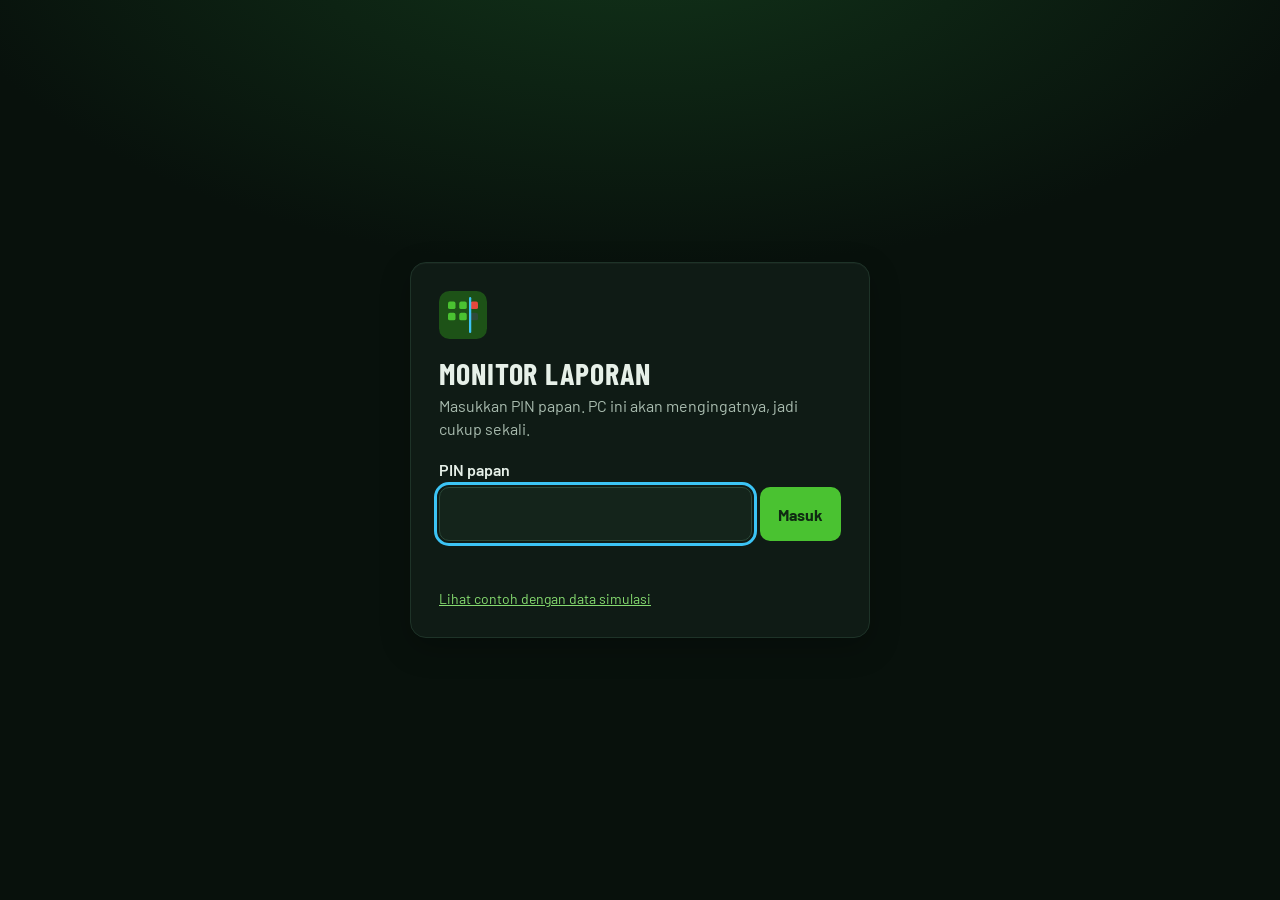
<file: index.html>
<!DOCTYPE html>
<html lang="id">
<head>
<meta charset="utf-8">
<meta name="viewport" content="width=device-width, initial-scale=1">
<meta name="referrer" content="no-referrer">
<meta name="robots" content="noindex, nofollow">
<meta name="color-scheme" content="dark light">
<meta name="theme-color" content="#0E2A0C">
<title>Monitor Laporan</title>
<link rel="icon" href="favicon.svg" type="image/svg+xml">
<link rel="preload" href="fonts/barlow-condensed-700.woff2" as="font" type="font/woff2" crossorigin>
<link rel="stylesheet" href="board.css">
</head>
<body>

<svg width="0" height="0" style="position:absolute" aria-hidden="true">
  <symbol id="i-ok" viewBox="0 0 24 24"><path d="M5 12.5l4.5 4.5L19 7.5" fill="none" stroke="currentColor" stroke-width="3" stroke-linecap="round" stroke-linejoin="round"/></symbol>
  <symbol id="i-no" viewBox="0 0 24 24"><path d="M6.5 6.5l11 11M17.5 6.5l-11 11" fill="none" stroke="currentColor" stroke-width="3" stroke-linecap="round"/></symbol>
  <symbol id="i-wait" viewBox="0 0 24 24"><circle cx="12" cy="12" r="8.5" fill="none" stroke="currentColor" stroke-width="2.4"/><path d="M12 7.5V12l3 2" fill="none" stroke="currentColor" stroke-width="2.4" stroke-linecap="round"/></symbol>
  <symbol id="i-close" viewBox="0 0 24 24"><path d="M6 6l12 12M18 6L6 18" fill="none" stroke="currentColor" stroke-width="2.2" stroke-linecap="round"/></symbol>
  <symbol id="i-moon" viewBox="0 0 24 24"><path d="M20 14.5A8 8 0 0 1 9.5 4a8 8 0 1 0 10.5 10.5z" fill="none" stroke="currentColor" stroke-width="2" stroke-linejoin="round"/></symbol>
  <symbol id="i-prev" viewBox="0 0 24 24"><path d="M14.5 6l-6 6 6 6" fill="none" stroke="currentColor" stroke-width="2.4" stroke-linecap="round" stroke-linejoin="round"/></symbol>
  <symbol id="i-refresh" viewBox="0 0 24 24"><path d="M19.5 12a7.5 7.5 0 1 1-2.2-5.3" fill="none" stroke="currentColor" stroke-width="2.3" stroke-linecap="round"/><path d="M19.8 3.8v4.4h-4.4" fill="none" stroke="currentColor" stroke-width="2.3" stroke-linecap="round" stroke-linejoin="round"/></symbol>
  <symbol id="i-alert" viewBox="0 0 24 24"><path d="M12 3.5l9.5 16.5h-19z" fill="none" stroke="currentColor" stroke-width="2.2" stroke-linejoin="round"/><path d="M12 10v4.5M12 17.4v.1" stroke="currentColor" stroke-width="2.4" stroke-linecap="round"/></symbol>
  <symbol id="i-lock" viewBox="0 0 24 24"><rect x="5" y="10.5" width="14" height="10" rx="2.5" fill="none" stroke="currentColor" stroke-width="2.2"/><path d="M8.5 10.5V8a3.5 3.5 0 0 1 7 0v2.5" fill="none" stroke="currentColor" stroke-width="2.2"/></symbol>
  <symbol id="i-full" viewBox="0 0 24 24"><path d="M4 9V4h5M20 9V4h-5M4 15v5h5M20 15v5h-5" fill="none" stroke="currentColor" stroke-width="2.2" stroke-linecap="round" stroke-linejoin="round"/></symbol>
</svg>

<!-- Shown instead of the board when the link carries no key -->
<div class="gate" id="gate" hidden>
  <div class="gate-card">
    <img src="favicon.svg" alt="" width="48" height="48">
    <h1>Monitor Laporan</h1>
    <p id="gate-text">Masukkan PIN papan. PC ini akan mengingatnya, jadi cukup sekali.</p>
    <form id="gate-form" novalidate>
      <label for="gate-pin">PIN papan</label>
      <div class="gate-row">
        <input id="gate-pin" name="pin" class="pin" type="password" inputmode="numeric" autocomplete="off" maxlength="12"
          spellcheck="false" aria-describedby="gate-error" required>
        <button type="submit" id="gate-go">Masuk</button>
      </div>
      <p class="gate-error" id="gate-error" role="alert"></p>
    </form>
    <p class="gate-foot"><a href="?demo">Lihat contoh dengan data simulasi</a></p>
  </div>
</div>

<div class="app" id="app" hidden>
  <a class="skip" href="#boards">Langsung ke papan</a>
  <header class="top">
    <div class="brand" translate="no">
      <img src="favicon.svg" alt="" width="40" height="40">
      <div>
        <h1>Monitor Laporan</h1>
        <p>Security Officer &amp; Patrol · PT&nbsp;Prabhu</p>
      </div>
    </div>

    <nav class="shiftnav" aria-label="Pilih shift">
      <div class="shiftname">
        <b id="shift-name" translate="no">Shift</b>
        <span id="shift-date"></span>
      </div>
      <div class="pickers">
        <label class="sr-only" for="pick-date">Tanggal shift</label>
        <input type="date" id="pick-date" name="tgl" autocomplete="off">
        <label class="sr-only" for="pick-shift">Shift</label>
        <select id="pick-shift" name="shift">
          <option value="MALAM">Malam · 00–08</option>
          <option value="PAGI">Pagi · 08–16</option>
          <option value="SORE">Sore · 16–24</option>
        </select>
        <button type="button" id="live" class="livebtn" aria-pressed="true"><i></i><span>Langsung</span></button>
        <button type="button" id="refresh" class="iconbtn refresh" aria-label="Muat ulang data" title="Muat ulang data"><svg aria-hidden="true" focusable="false"><use href="#i-refresh"/></svg></button>
      </div>
    </nav>

    <div class="clock">
      <b id="clock">--:--</b>
      <span id="conn" class="conn"><i></i><span id="conn-text">Menyambung…</span></span>
    </div>
    <div class="topbtns">
      <button class="iconbtn" id="full" type="button" aria-label="Layar penuh" title="Layar penuh"><svg aria-hidden="true" focusable="false"><use href="#i-full"/></svg></button>
      <button class="iconbtn" id="theme" type="button" aria-label="Ganti mode terang / gelap" title="Mode terang / gelap"><svg aria-hidden="true" focusable="false"><use href="#i-moon"/></svg></button>
      <button class="iconbtn" id="logout" type="button" aria-label="Keluar dari papan di PC ini" title="Keluar (PC ini akan minta PIN lagi)"><svg aria-hidden="true" focusable="false"><use href="#i-lock"/></svg></button>
    </div>
  </header>

  <div class="banner" id="banner" hidden></div>

  <section class="tally" aria-label="Ringkasan shift">
    <div class="t miss"><span class="ico"><svg aria-hidden="true" focusable="false"><use href="#i-no"/></svg></span><b id="n-miss">0</b><span>belum<br>dikirim</span></div>
    <div class="t wait"><span class="ico"><svg aria-hidden="true" focusable="false"><use href="#i-wait"/></svg></span><b id="n-wait">0</b><span>menunggu<br>(&le;&nbsp;<span class="grace">30</span>&nbsp;menit)</span></div>
    <div class="t sent"><span class="ico"><svg aria-hidden="true" focusable="false"><use href="#i-ok"/></svg></span><b id="n-sent">0</b><span>terkirim<br><em id="n-late"></em></span></div>
    <div class="t future"><b id="n-future">0</b><span>belum<br>waktunya</span></div>
    <p class="sr-only" role="status" aria-atomic="true" id="status-line"></p>
    <div class="zones" role="group" aria-label="Pilih area">
      <button type="button" data-zone="" aria-pressed="true">Semua</button>
      <button type="button" data-zone="South Area" aria-pressed="false">South</button>
      <button type="button" data-zone="North Area" aria-pressed="false">North</button>
    </div>
  </section>

  <main class="layout">
    <div class="boards" id="boards" tabindex="-1">
      <div class="now" id="now" hidden><span id="now-label"></span></div>
      <section class="sec" id="sec-security" aria-label="Security Officer"></section>
      <section class="sec" id="sec-patrol" aria-label="Patrol"></section>
    </div>

    <aside class="rail" aria-label="Perlu perhatian">
      <div class="panel">
        <h2>Belum dikirim <span class="n" id="alert-n">0</span></h2>
        <ul class="alerts" id="alerts"></ul>
      </div>
      <div class="panel">
        <h2>Baru masuk</h2>
        <ul class="feed" id="feed"></ul>
      </div>
      <details class="panel key" open>
        <summary><h2>Keterangan</h2></summary>
        <div class="keylist">
          <div><span class="cell s-sent"><svg aria-hidden="true" focusable="false"><use href="#i-ok"/></svg></span> Tersimpan di aplikasi, dengan jamnya</div>
          <div><span class="cell s-late"><em>telat</em></span> Masuk, tapi lewat <span class="grace">30</span> menit dari jadwal</div>
          <div><span class="cell s-wait"><svg aria-hidden="true" focusable="false"><use href="#i-wait"/></svg></span> Sudah jadwalnya, masih dalam <span class="grace">30</span> menit</div>
          <div><span class="cell s-miss"><svg aria-hidden="true" focusable="false"><use href="#i-no"/></svg></span> Lewat <span class="grace">30</span> menit, belum ada laporan</div>
          <div><span class="cell s-future"></span> Belum waktunya</div>
          <div><span class="pip"><i class="s-sent"></i><i></i></span> Titik patroli: atas Berangkat, bawah Kembali</div>
          <div><span class="pip rawan"><i></i><i></i></span> Garis oranye di bawah: titik rawan</div>
        </div>
      </details>
    </aside>
  </main>

  <footer class="foot" id="foot">
    Hijau berarti laporan sudah tersimpan di HP petugas dan tercatat di server; belum tentu pesan WhatsApp-nya terkirim.
    Titik patroli tidak punya jam: merah hanya setelah Akhir Shift lewat <span class="grace">30</span> menit.
    <span id="lists-note"></span>
  </footer>
</div>

<dialog id="detail" aria-labelledby="dlg-title">
  <div class="dlg-head">
    <div><h3 id="dlg-title"></h3><p id="dlg-sub"></p></div>
    <button type="button" id="dlg-close" class="iconbtn" aria-label="Tutup"><svg aria-hidden="true" focusable="false"><use href="#i-close"/></svg></button>
  </div>
  <div class="dlg-body" id="dlg-body"></div>
</dialog>

<script src="config.js"></script>
<script src="board.js"></script>
</body>
</html>
</file>
<file: board.css>
/* Monitor Laporan — board styles.
   The Laporan Tim app's tokens and type (Barlow / Barlow Condensed, Prabhu green), tuned for a wall screen:
   dark by default, problems loud, everything that is fine quiet. */

@font-face { font-family: 'Barlow'; font-weight: 400; font-display: swap; src: url('fonts/barlow-400.woff2') format('woff2'); }
@font-face { font-family: 'Barlow'; font-weight: 500; font-display: swap; src: url('fonts/barlow-500.woff2') format('woff2'); }
@font-face { font-family: 'Barlow'; font-weight: 600; font-display: swap; src: url('fonts/barlow-600.woff2') format('woff2'); }
@font-face { font-family: 'Barlow'; font-weight: 700; font-display: swap; src: url('fonts/barlow-700.woff2') format('woff2'); }
@font-face { font-family: 'Barlow Condensed'; font-weight: 600; font-display: swap; src: url('fonts/barlow-condensed-600.woff2') format('woff2'); }
@font-face { font-family: 'Barlow Condensed'; font-weight: 700; font-display: swap; src: url('fonts/barlow-condensed-700.woff2') format('woff2'); }

:root {
  /* night (default) */
  --page: #08110C;
  --surface: #0F1B15;
  --surface-2: #14241B;
  --raise: #182C21;
  --ink: #E6F0E8;
  --ink-2: #A9BCAF;
  --ink-3: #849A8B;
  --line: #1E3328;
  --line-strong: #2C4838;
  --leaf: #4AC231;
  --leaf-ink: #86DC70;
  --leaf-soft: #17331C;
  --alarm: #C9372C;
  --on-alarm: #FFFFFF;
  --alarm-ink: #FF8F85;
  --amber-ink: #F2B75C;
  --amber-soft: #2E220C;
  --amber-line: #8A6420;
  --sky: #3CC4F5;
  --sky-ink: #03222E;
  --bar: #0B2209;
  --bar-ink: #FFFFFF;
  --bar-ink-2: #B5CCB9;
  --pip-off: #1F3428;
  --glow: #12351A;
  --shadow: 0 1px 0 rgba(255, 255, 255, .03) inset, 0 10px 30px rgba(0, 0, 0, .25);

  --font: "Barlow", "Segoe UI", Roboto, Arial, sans-serif;
  --display: "Barlow Condensed", "Barlow", "Segoe UI", sans-serif;
  --cols: minmax(176px, 236px) repeat(9, minmax(54px, 1fr)) minmax(78px, 100px);
  --gap: 6px;
  --step: 80px;           /* one hour column, set by board.js for the sweep's wake */
  --ease: cubic-bezier(.2, .7, .2, 1);
  color-scheme: dark;
}
:root[data-theme="light"] {
  --page: #EEF3EF;
  --surface: #FFFFFF;
  --surface-2: #F4F8F5;
  --raise: #FFFFFF;
  --ink: #10241A;
  --ink-2: #4A5F52;
  --ink-3: #5F7466;
  --line: #D4DFD7;
  --line-strong: #B8C8BD;
  --leaf-ink: #2B7A1B;
  --leaf-soft: #E3F5DD;
  --alarm: #C0342B;
  --alarm-ink: #B0271F;
  --amber-ink: #8A5300;
  --amber-soft: #FFF1D9;
  --amber-line: #E0A84A;
  --sky: #0193CF;
  --sky-ink: #FFFFFF;
  --bar: #1D5217;
  --pip-off: #E3EBE5;
  --glow: #D7EED0;
  --shadow: 0 1px 2px rgba(16, 36, 26, .06), 0 8px 24px rgba(16, 36, 26, .06);
  color-scheme: light;
}

* { box-sizing: border-box; }
html { -webkit-text-size-adjust: 100%; }
body { margin: 0; background: var(--page); color: var(--ink); font: 16px/1.45 var(--font); min-height: 100dvh; }
button { font: inherit; color: inherit; }
button, a, summary { touch-action: manipulation; }
:focus-visible { outline: 3px solid var(--sky); outline-offset: 2px; }
[hidden] { display: none !important; }
.sr-only { position: absolute; width: 1px; height: 1px; overflow: hidden; clip: rect(0 0 0 0); white-space: nowrap; }
.num { font-variant-numeric: tabular-nums; }

.iconbtn { width: 40px; height: 40px; border-radius: 10px; border: 1px solid transparent; background: transparent;
  display: grid; place-items: center; cursor: pointer; color: inherit; }
.iconbtn svg { width: 20px; height: 20px; }
.iconbtn:hover { background: rgba(255, 255, 255, .12); }
.iconbtn:active { background: rgba(255, 255, 255, .2); }
.skip { position: absolute; left: 12px; top: -60px; z-index: 50; background: var(--sky); color: var(--sky-ink); padding: 10px 16px;
  border-radius: 10px; font-weight: 700; text-decoration: none; }
.skip:focus { top: 12px; }
.boards:focus { outline: none; }
.iconbtn:disabled { opacity: .35; cursor: default; background: none; }

/* ------------------------------------------------------------------ gate */
.gate { min-height: 100dvh; display: grid; place-items: center; padding: 24px;
  background: radial-gradient(1200px 600px at 50% -10%, var(--glow) 0%, var(--page) 60%); }
.gate-card { width: min(460px, 100%); background: var(--surface); border: 1px solid var(--line); border-radius: 16px; padding: 28px; box-shadow: var(--shadow); }
.gate-card h1 { margin: 14px 0 6px; font: 700 30px/1 var(--display); text-transform: uppercase; letter-spacing: .03em; }
.gate-card p { color: var(--ink-2); margin: 0 0 18px; }
.gate-card code { background: var(--surface-2); padding: 1px 6px; border-radius: 5px; }
.gate-card label { display: block; font-weight: 600; margin-bottom: 6px; }
.gate-row { display: flex; gap: 8px; }
.gate-row input { flex: 1; min-width: 0; height: 46px; border-radius: 10px; border: 1px solid var(--line-strong); background: var(--surface-2);
  color: var(--ink); padding: 0 12px; font: 500 16px var(--font); }
.gate-row button { height: 46px; border: 0; border-radius: 10px; padding: 0 18px; background: var(--leaf); color: #0F2A12; font-weight: 700; cursor: pointer; }
.gate-row button:hover { background: #5BD142; }
.gate-row button:disabled { opacity: .6; cursor: progress; }
.gate-row input.pin { font: 700 26px var(--display); letter-spacing: .35em; text-align: center; height: 54px; }
.gate-row input.pin + button { height: 54px; }
.gate-error { min-height: 1.4em; margin: 10px 0 0 !important; color: var(--alarm-ink) !important; font-weight: 600; font-size: 14px; }
.gate-foot { margin: 18px 0 0 !important; font-size: 14px; }
.gate-foot a { color: var(--leaf-ink); }

/* ------------------------------------------------------------------ top bar */
.top { background: var(--bar); color: var(--bar-ink); display: flex; align-items: center; gap: 28px;
  padding: 12px 28px; border-bottom: 3px solid var(--leaf); position: relative; }
.brand { display: flex; align-items: center; gap: 12px; }
.brand img { border-radius: 10px; }
.brand h1 { margin: 0; font: 700 28px/1 var(--display); letter-spacing: .04em; text-transform: uppercase; }
.brand p { margin: 3px 0 0; font-size: 13px; color: var(--bar-ink-2); }

.shiftnav { display: flex; flex-direction: column; gap: 7px; padding-left: 26px; border-left: 1px solid rgba(255, 255, 255, .16); }
.shiftname { min-width: 230px; }
.pickers { display: flex; align-items: center; gap: 6px; flex-wrap: wrap; }
/* native controls on the dark bar: explicit colours (Windows dark mode leaves them white otherwise) */
.pickers input[type=date], .pickers select { height: 34px; border-radius: 8px; border: 1px solid rgba(255, 255, 255, .28);
  background-color: rgba(255, 255, 255, .08); color: var(--bar-ink); font: 600 14px var(--font); padding: 0 10px;
  color-scheme: dark; cursor: pointer; }
.pickers select option { background-color: #0F1B15; color: #E6F0E8; }
.pickers input[type=date]:hover, .pickers select:hover { background-color: rgba(255, 255, 255, .14); }
.refresh { width: 34px; height: 34px; }
.refresh svg { width: 18px; height: 18px; }
.refresh.busy svg { animation: spin .9s linear infinite; }
@keyframes spin { to { transform: rotate(360deg); } }
.shiftname b { display: block; font: 700 22px/1.05 var(--display); letter-spacing: .03em; text-transform: uppercase; }
.shiftname span { font-size: 14px; color: var(--bar-ink-2); }
.livebtn { margin-left: 2px; display: inline-flex; align-items: center; gap: 8px; height: 34px; padding: 0 14px; border-radius: 999px;
  border: 1px solid rgba(255, 255, 255, .28); background: transparent; color: var(--bar-ink); cursor: pointer; font-weight: 600; font-size: 14px; }
.livebtn i { position: relative; width: 9px; height: 9px; border-radius: 50%; background: var(--bar-ink-2); }
.livebtn[aria-pressed="true"] { background: rgba(74, 194, 49, .16); border-color: var(--leaf); }
.livebtn:hover { background: rgba(255, 255, 255, .1); }
.livebtn[aria-pressed="true"]:hover { background: rgba(74, 194, 49, .26); }
.livebtn[aria-pressed="true"] i { background: var(--leaf); }
.livebtn i.blip::after { content: ''; position: absolute; inset: 0; border-radius: 50%; background: var(--leaf);
  animation: ring 1.1s var(--ease) 1 forwards; }
@keyframes ring { from { transform: scale(1); opacity: .7; } to { transform: scale(3.2); opacity: 0; } }

.clock { margin-left: auto; text-align: right; }
.clock b { display: block; font: 700 52px/0.95 var(--display); font-variant-numeric: tabular-nums; letter-spacing: .01em; }
.clock b small { font-size: 24px; color: var(--bar-ink-2); margin-left: 3px; }
.conn { display: inline-flex; align-items: center; gap: 7px; font-size: 13px; color: var(--bar-ink-2); margin-top: 4px; }
.conn i { width: 8px; height: 8px; border-radius: 50%; background: var(--bar-ink-2); }
.conn.ok i { background: var(--leaf); }
.conn.stale i, .conn.wait i { background: var(--amber-ink); }
.conn.error i { background: #FF6B60; }
.topbtns { display: flex; gap: 4px; }

.banner { display: flex; align-items: center; gap: 12px; padding: 10px 28px; font-size: 15px; font-weight: 500;
  background: var(--amber-soft); color: var(--amber-ink); border-bottom: 1px solid var(--amber-line); }
.banner svg { width: 18px; height: 18px; flex: none; }
.banner button { margin-left: auto; background: var(--surface); color: var(--amber-ink); border: 1px solid var(--amber-line);
  border-radius: 8px; padding: 5px 12px; cursor: pointer; font-weight: 600; }

/* ------------------------------------------------------------------ tally */
.tally { display: flex; flex-wrap: wrap; align-items: center; gap: 12px 38px; padding: 20px 28px 6px; }
.t { display: flex; align-items: center; gap: 11px; }
.t b { font: 700 46px/1 var(--display); font-variant-numeric: tabular-nums; }
.t > span:last-child { font-size: 15px; color: var(--ink-2); line-height: 1.2; }
.t em { font-style: normal; color: var(--amber-ink); }
.t .ico { width: 32px; height: 32px; border-radius: 9px; display: grid; place-items: center; flex: none; }
.t .ico svg { width: 18px; height: 18px; }
.t.miss .ico { background: var(--alarm); color: var(--on-alarm); }
.t.miss b { color: var(--alarm-ink); }
.t.miss.zero b { color: var(--ink-3); }
.t.miss.zero .ico { background: var(--surface-2); color: var(--ink-3); }
.t.wait .ico { background: var(--amber-soft); color: var(--amber-ink); border: 1.5px dashed var(--amber-line); }
.t.sent .ico { background: var(--leaf-soft); color: var(--leaf-ink); }
.t.future b { color: var(--ink-3); font-size: 32px; }
.zones { margin-left: auto; display: flex; border: 1px solid var(--line-strong); border-radius: 11px; overflow: hidden; }
.zones button { background: var(--surface); border: 0; height: 42px; padding: 0 20px; cursor: pointer; font-weight: 600; color: var(--ink-2); }
.zones button + button { border-left: 1px solid var(--line-strong); }
.zones button:hover { background: var(--surface-2); color: var(--ink); }
.zones button[aria-pressed="true"] { background: var(--leaf); color: #0F2A12; }

/* ------------------------------------------------------------------ layout */
.layout { display: grid; grid-template-columns: minmax(0, 1fr) 360px; gap: 24px; padding: 14px 28px 20px; align-items: start; }
.boards { position: relative; padding-top: 30px; }

.sec { background: var(--surface); border: 1px solid var(--line); border-radius: 14px; padding: 2px 16px 10px; margin-bottom: 22px; box-shadow: var(--shadow); }
.sec-head { display: grid; grid-template-columns: var(--cols); column-gap: var(--gap); align-items: end;
  padding: 14px 0 9px; position: sticky; top: 0; z-index: 5; background: var(--surface); border-radius: 14px 14px 0 0; }
.sec-head h2 { text-wrap: balance; margin: 0; font: 700 23px/1 var(--display); letter-spacing: .04em; text-transform: uppercase; }
.sec-head h2 small { display: block; font: 500 13px var(--font); letter-spacing: 0; text-transform: none; color: var(--ink-3); margin-top: 5px; }
.axis { text-align: center; font: 700 19px/1 var(--display); font-variant-numeric: tabular-nums; color: var(--ink-2); }
.axis small { display: block; font: 600 10.5px/1.2 var(--font); color: var(--ink-3); margin-top: 4px; text-transform: uppercase; letter-spacing: .06em; }
.axis.now-col { color: var(--sky); }
.axis.extra { font-size: 15px; }

.zone { padding: 13px 0 5px; font-size: 13px; color: var(--ink-3); border-top: 1px solid var(--line); display: flex; gap: 10px; align-items: baseline; }
.zone b { font: 700 15px var(--display); letter-spacing: .08em; text-transform: uppercase; color: var(--ink-2); }

.row { display: grid; grid-template-columns: var(--cols); column-gap: var(--gap); align-items: center; padding: 5px 0; scroll-margin-top: 96px; }
.row button { scroll-margin-top: 96px; }
.row + .row { border-top: 1px dashed var(--line); }
.unit { min-width: 0; }
.unit b { display: block; font: 700 17px/1.15 var(--display); letter-spacing: .03em; text-transform: uppercase; }
.unit span { display: block; font-size: 12px; color: var(--ink-3); white-space: nowrap; overflow: hidden; text-overflow: ellipsis; }
.tag:hover { background: color-mix(in srgb, var(--alarm) 14%, transparent); }
.tag { display: inline-flex; align-items: center; gap: 4px; margin-top: 3px; padding: 1px 7px 1px 5px; border-radius: 6px;
  font: 700 11.5px/1.5 var(--font); letter-spacing: .03em; text-transform: uppercase; color: var(--alarm-ink); border: 1px solid currentColor; cursor: pointer; background: none; }
.tag svg { width: 12px; height: 12px; }

/* one report: loud only when something is wrong */
.cell { position: relative; z-index: 3; height: 52px; border-radius: 9px; border: 1px solid transparent; padding: 0 2px;
  display: flex; flex-direction: column; align-items: center; justify-content: center; gap: 1px;
  font: 600 14px/1.1 var(--font); font-variant-numeric: tabular-nums; cursor: pointer; background: none;
  transition: background-color .25s var(--ease), color .25s var(--ease); }
.cell svg { width: 16px; height: 16px; flex: none; }
.cell em { font-style: normal; font-size: 11px; font-weight: 700; }
.cell.none { cursor: default; color: var(--ink-3); border: 0; font-weight: 400; }
.s-future { border: 1px dashed var(--line-strong); color: var(--ink-3); background: var(--page); }
.s-sent, .s-late { background: var(--leaf-soft); color: var(--leaf-ink); }
.s-late em { color: var(--amber-ink); }
.s-wait { background: var(--amber-soft); color: var(--amber-ink); border: 1.5px dashed var(--amber-line); }
.s-miss { background: var(--alarm); color: var(--on-alarm); }
.cell:hover:not(.none) { filter: brightness(1.12); }
/* A cell that just turned red pulses twice (under 5 s) and then stays still; one that just arrived
   rings once. Both are a ring on ::after, animated with transform and opacity only. */
.cell.fresh::after, .cell.arrived::after { content: ''; position: absolute; inset: -3px; border-radius: 11px; pointer-events: none; opacity: 0; }
.cell.fresh::after { border: 3px solid rgba(229, 72, 61, .7); animation: alarm 2.2s ease-in-out 2; }
@keyframes alarm { 0%, 100% { opacity: 0; transform: scale(.97); } 50% { opacity: 1; transform: scale(1.05); } }
.cell.arrived::after { border: 3px solid rgba(74, 194, 49, .8); animation: arrive 1.3s var(--ease) 1; }
@keyframes arrive { from { opacity: 1; transform: scale(1); } to { opacity: 0; transform: scale(1.22); } }

/* patrol checkpoints: one pip each, top half Berangkat, bottom half Kembali */
.strip { grid-column: 3 / 10; position: relative; z-index: 3; display: flex; flex-wrap: wrap; gap: 4px; align-items: center; padding: 3px 0; }
.pip { width: 22px; height: 38px; padding: 0; border: 0; background: none; cursor: pointer; display: flex; flex-direction: column; gap: 2px; border-radius: 5px; }
.pip i { flex: 1; border-radius: 4px; background: var(--pip-off); }
.pip i.s-future { border: 0; background: var(--pip-off); }
.pip i.s-wait { border: 0; background: var(--amber-line); }
.pip i.s-sent, .pip i.s-late { background: var(--leaf); }
.pip i.s-miss { background: var(--alarm); }
.pip.rawan { box-shadow: 0 3px 0 -1px var(--surface), 0 4px 0 0 var(--amber-ink); }
.pip:hover i { filter: brightness(1.2); }
.offlist { font-size: 11px; color: var(--ink-3); align-self: center; margin-left: 4px; }
.count { text-align: center; font: 700 21px/1 var(--display); font-variant-numeric: tabular-nums; }
.count small { display: block; font: 500 11px var(--font); color: var(--ink-3); margin-top: 4px; }

/* the sweep: where "now" sits in the shift, trailing a soft wake of the last hour */
.now { position: absolute; left: 0; top: 24px; bottom: 22px; width: 2px; margin-left: -1px; will-change: transform; background: var(--sky); z-index: 2; pointer-events: none;
  box-shadow: 0 0 12px rgba(60, 196, 245, .55); }
.now::before { content: ''; position: absolute; top: 0; bottom: 0; right: 2px; width: var(--step);
  background: linear-gradient(to right, rgba(60, 196, 245, 0), rgba(60, 196, 245, .10)); }
.now.moving { transition: transform .6s linear; }
.now span { position: absolute; top: -24px; left: 50%; transform: translateX(-50%); background: var(--sky); color: var(--sky-ink);
  font: 700 14px/1 var(--display); padding: 5px 10px; border-radius: 999px; font-variant-numeric: tabular-nums; white-space: nowrap; letter-spacing: .03em; }

/* ------------------------------------------------------------------ rail */
.rail { display: flex; flex-direction: column; gap: 18px; position: sticky; top: 14px; }
.panel { background: var(--surface); border: 1px solid var(--line); border-radius: 14px; padding: 15px 16px; box-shadow: var(--shadow); }
.panel h2 { margin: 0 0 11px; font: 700 18px/1 var(--display); letter-spacing: .05em; text-transform: uppercase; display: flex; align-items: center; gap: 8px; }
.panel h2 .n { background: var(--alarm); color: var(--on-alarm); border-radius: 999px; padding: 3px 10px; font-size: 15px; font-variant-numeric: tabular-nums; }
.panel h2 .n.zero { background: var(--leaf-soft); color: var(--leaf-ink); }
.alerts { list-style: none; margin: 0; padding: 0; display: flex; flex-direction: column; gap: 8px; max-height: 50vh; overflow: auto; overscroll-behavior: contain; }
.alerts button { width: 100%; text-align: left; background: var(--surface-2); border: 0; border-left: 5px solid var(--alarm);
  border-radius: 9px; padding: 9px 12px; cursor: pointer; display: grid; grid-template-columns: 1fr auto; gap: 2px 10px; }
.alerts button:hover { background: var(--raise); }
.alerts b { font: 700 16px/1.15 var(--display); letter-spacing: .03em; text-transform: uppercase; }
.alerts .late { font: 700 17px/1.1 var(--display); color: var(--alarm-ink); text-align: right; font-variant-numeric: tabular-nums; }
.alerts span { grid-column: 1 / -1; font-size: 13px; color: var(--ink-2); }
.alerts .prevshift { color: var(--amber-ink); font-weight: 600; font-size: 12px; text-transform: uppercase; letter-spacing: .05em; }
.empty { color: var(--ink-3); font-size: 14px; margin: 0; padding: 4px 0; }
.empty.good { color: var(--leaf-ink); font-weight: 600; }
.feed { list-style: none; margin: 0; padding: 0; }
.feed li { display: grid; grid-template-columns: 50px 1fr; gap: 0 10px; padding: 7px 0; border-top: 1px solid var(--line); font-size: 14px; }
.feed li:first-child { border-top: 0; }
.feed time { font: 700 17px var(--display); font-variant-numeric: tabular-nums; color: var(--leaf-ink); }
.feed b { font-weight: 600; }
.feed span { grid-column: 2; color: var(--ink-3); font-size: 12.5px; overflow: hidden; text-overflow: ellipsis; white-space: nowrap; }
.key summary { list-style: none; cursor: pointer; }
.key summary::-webkit-details-marker { display: none; }
.key[open] summary h2 { margin-bottom: 11px; }
.key:not([open]) summary h2 { margin: 0; }
.keylist { font-size: 13px; color: var(--ink-2); display: grid; gap: 8px; }
.keylist div { display: flex; align-items: center; gap: 10px; }
.keylist .cell { width: 44px; height: 30px; flex: none; cursor: default; }
.keylist .pip { cursor: default; height: 30px; width: 18px; flex: none; }

.foot { padding: 0 28px 26px; font-size: 13px; color: var(--ink-3); max-width: 1100px; }

/* ------------------------------------------------------------------ detail */
dialog { border: 0; border-radius: 16px; padding: 0; width: min(520px, 92vw); max-height: 92vh; overflow: auto; overscroll-behavior: contain; background: var(--raise); color: var(--ink);
  box-shadow: 0 24px 70px rgba(0, 0, 0, .45); }
dialog::backdrop { background: rgba(3, 10, 6, .55); }
dialog[open] { animation: rise .18s var(--ease); }
@keyframes rise { from { opacity: 0; transform: translateY(8px) scale(.98); } }
.dlg-head { padding: 16px 16px 12px 20px; border-bottom: 1px solid var(--line); display: flex; align-items: start; gap: 12px; }
.dlg-head h3 { margin: 0; font: 700 23px/1.1 var(--display); text-transform: uppercase; letter-spacing: .03em; }
.dlg-head p { margin: 4px 0 0; font-size: 14px; color: var(--ink-2); }
.dlg-head .iconbtn { margin-left: auto; color: var(--ink-2); }
.dlg-head .iconbtn:hover { background: var(--surface-2); }
.dlg-body { padding: 14px 20px 18px; }
.dlg-body dl { margin: 0; display: grid; grid-template-columns: 128px 1fr; gap: 8px 12px; font-size: 15px; }
.dlg-body dt { color: var(--ink-3); }
.dlg-body dd { margin: 0; font-weight: 600; overflow-wrap: anywhere; }
.badge { display: inline-flex; align-items: center; gap: 6px; border-radius: 999px; padding: 3px 11px 3px 8px; font-weight: 700; font-size: 14px; }
.badge svg { width: 15px; height: 15px; }
.badge.s-sent, .badge.s-late { background: var(--leaf-soft); color: var(--leaf-ink); }
.badge.s-wait { background: var(--amber-soft); color: var(--amber-ink); border: 0; }
.badge.s-miss { background: var(--alarm); color: var(--on-alarm); }
.badge.s-future { background: var(--surface-2); color: var(--ink-2); border: 0; }
.dlg-note { margin: 14px 0 0; font-size: 13px; color: var(--ink-3); }
.photos { margin-top: 16px; display: grid; grid-template-columns: repeat(3, 1fr); gap: 8px; }
.ph:hover { border-color: var(--line-strong); }
.ph { padding: 0; border: 1px solid var(--line); border-radius: 10px; background: var(--surface-2); aspect-ratio: 4 / 3;
  overflow: hidden; cursor: zoom-in; display: grid; place-items: center; }
.ph img { width: 100%; height: 100%; object-fit: cover; display: block; }
.ph.big { grid-column: 1 / -1; aspect-ratio: auto; cursor: zoom-out; }
.ph.big img { height: auto; object-fit: contain; }
.ph-wait { font-size: 12px; color: var(--ink-3); }

@media (max-width: 1280px) {
  .layout { grid-template-columns: 1fr; }
  .rail { position: static; display: grid; grid-template-columns: repeat(auto-fit, minmax(300px, 1fr)); }
  .top { flex-wrap: wrap; gap: 14px 24px; }
  .shiftnav { border-left: 0; padding-left: 0; }
}
@media (max-width: 900px) {
  :root { --cols: minmax(130px, 170px) repeat(9, minmax(40px, 1fr)) 70px; --gap: 4px; }
  .boards { overflow-x: auto; }
  .sec { min-width: 720px; }
  .clock b { font-size: 40px; }
}
@media (prefers-reduced-motion: reduce) {
  .cell, .now.moving { transition: none; }
  .cell.fresh::after, .cell.arrived::after, .livebtn i.blip::after, dialog[open], .refresh.busy svg { animation: none; }
}
</file>
